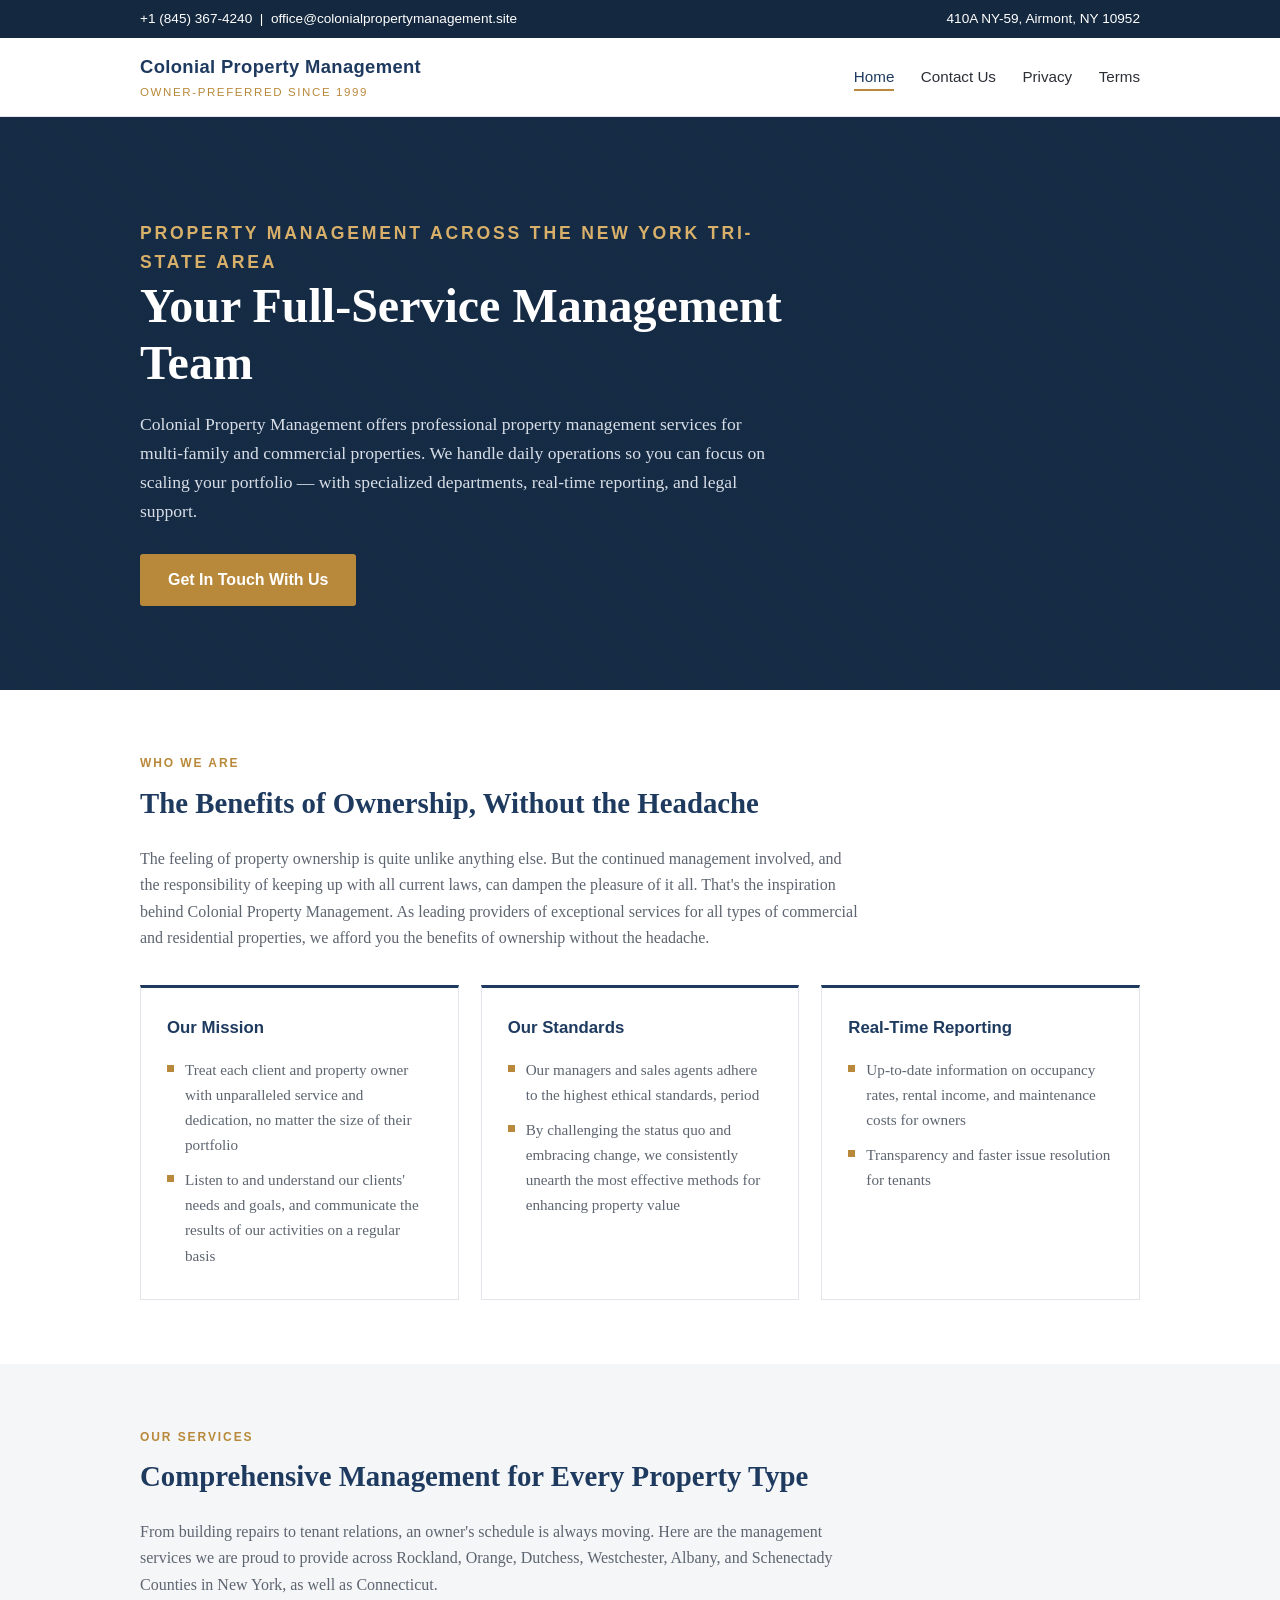
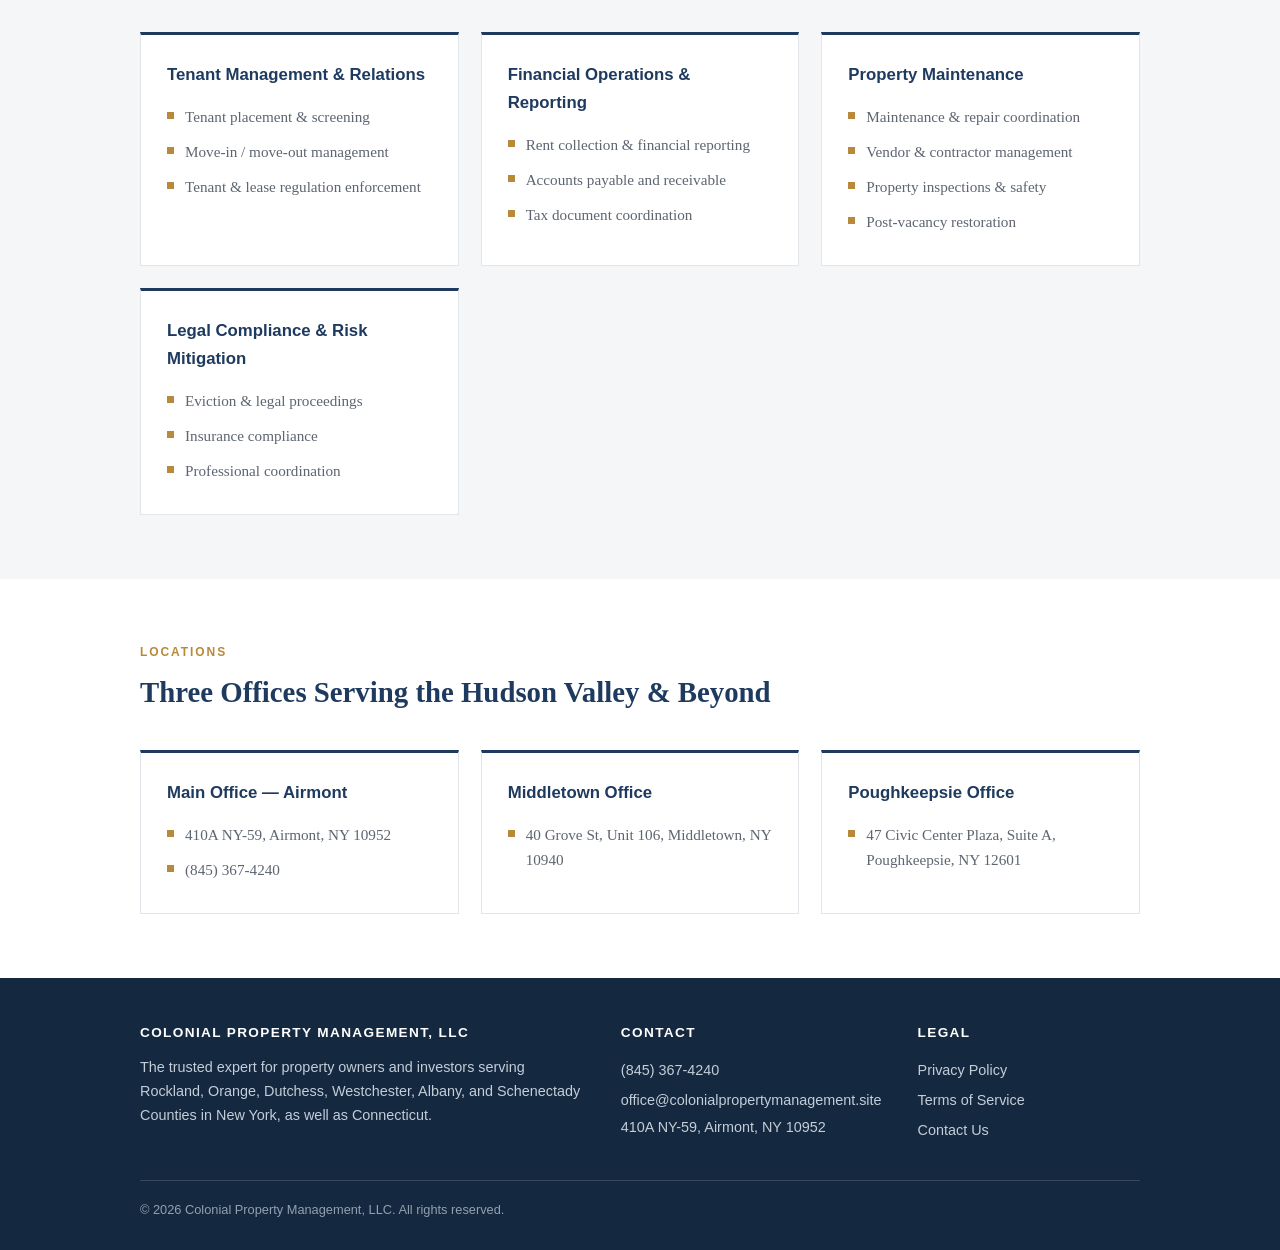
<file: index.html>
<!DOCTYPE html>
<html lang="en">
<head>
<meta charset="UTF-8">
<meta name="viewport" content="width=device-width, initial-scale=1.0">
<title>Colonial Property Management | Property Management in the NY Tri-State Area</title>
<meta name="description" content="Trusted for over 25 years, Colonial Property Management maximizes your property's value with expert care and personalized service across the NY Tri-State Area.">
<link rel="stylesheet" href="style.css">
</head>
<body>

<div class="topbar">
  <div class="wrap">
    <span><a href="tel:8453674240">+1 (845) 367-4240</a> &nbsp;|&nbsp; <a href="mailto:office@colonialpropertymanagement.site">office@colonialpropertymanagement.site</a></span>
    <span>410A NY-59, Airmont, NY 10952</span>
  </div>
</div>

<header class="site">
  <div class="wrap">
    <a class="brand" href="index.html">
      <div class="name">Colonial Property Management</div>
      <div class="tag">Owner-Preferred Since 1999</div>
    </a>
    <nav class="main">
      <a href="index.html" class="active">Home</a>
      <a href="contact.html">Contact Us</a>
      <a href="privacy-policy.html">Privacy</a>
      <a href="terms-of-service.html">Terms</a>
    </nav>
  </div>
</header>

<div class="hero">
  <div class="wrap">
    <p class="eyebrow" style="color:#d9b06a;">Property Management Across the New York Tri-State Area</p>
    <h1>Your Full-Service Management Team</h1>
    <p>Colonial Property Management offers professional property management services for multi-family and commercial properties. We handle daily operations so you can focus on scaling your portfolio &mdash; with specialized departments, real-time reporting, and legal support.</p>
    <a class="cta" href="contact.html">Get In Touch With Us</a>
  </div>
</div>

<section class="block">
  <div class="wrap">
    <p class="eyebrow">Who We Are</p>
    <h2>The Benefits of Ownership, Without the Headache</h2>
    <p class="lede">The feeling of property ownership is quite unlike anything else. But the continued management involved, and the responsibility of keeping up with all current laws, can dampen the pleasure of it all. That's the inspiration behind Colonial Property Management. As leading providers of exceptional services for all types of commercial and residential properties, we afford you the benefits of ownership without the headache.</p>
    <div class="cards">
      <div class="card">
        <h3>Our Mission</h3>
        <ul>
          <li>Treat each client and property owner with unparalleled service and dedication, no matter the size of their portfolio</li>
          <li>Listen to and understand our clients' needs and goals, and communicate the results of our activities on a regular basis</li>
        </ul>
      </div>
      <div class="card">
        <h3>Our Standards</h3>
        <ul>
          <li>Our managers and sales agents adhere to the highest ethical standards, period</li>
          <li>By challenging the status quo and embracing change, we consistently unearth the most effective methods for enhancing property value</li>
        </ul>
      </div>
      <div class="card">
        <h3>Real-Time Reporting</h3>
        <ul>
          <li>Up-to-date information on occupancy rates, rental income, and maintenance costs for owners</li>
          <li>Transparency and faster issue resolution for tenants</li>
        </ul>
      </div>
    </div>
  </div>
</section>

<section class="block alt">
  <div class="wrap">
    <p class="eyebrow">Our Services</p>
    <h2>Comprehensive Management for Every Property Type</h2>
    <p class="lede">From building repairs to tenant relations, an owner's schedule is always moving. Here are the management services we are proud to provide across Rockland, Orange, Dutchess, Westchester, Albany, and Schenectady Counties in New York, as well as Connecticut.</p>
    <div class="cards">
      <div class="card">
        <h3>Tenant Management &amp; Relations</h3>
        <ul>
          <li>Tenant placement &amp; screening</li>
          <li>Move-in / move-out management</li>
          <li>Tenant &amp; lease regulation enforcement</li>
        </ul>
      </div>
      <div class="card">
        <h3>Financial Operations &amp; Reporting</h3>
        <ul>
          <li>Rent collection &amp; financial reporting</li>
          <li>Accounts payable and receivable</li>
          <li>Tax document coordination</li>
        </ul>
      </div>
      <div class="card">
        <h3>Property Maintenance</h3>
        <ul>
          <li>Maintenance &amp; repair coordination</li>
          <li>Vendor &amp; contractor management</li>
          <li>Property inspections &amp; safety</li>
          <li>Post-vacancy restoration</li>
        </ul>
      </div>
      <div class="card">
        <h3>Legal Compliance &amp; Risk Mitigation</h3>
        <ul>
          <li>Eviction &amp; legal proceedings</li>
          <li>Insurance compliance</li>
          <li>Professional coordination</li>
        </ul>
      </div>
    </div>
  </div>
</section>

<section class="block">
  <div class="wrap">
    <p class="eyebrow">Locations</p>
    <h2>Three Offices Serving the Hudson Valley &amp; Beyond</h2>
    <div class="cards">
      <div class="card">
        <h3>Main Office &mdash; Airmont</h3>
        <ul><li>410A NY-59, Airmont, NY 10952</li><li>(845) 367-4240</li></ul>
      </div>
      <div class="card">
        <h3>Middletown Office</h3>
        <ul><li>40 Grove St, Unit 106, Middletown, NY 10940</li></ul>
      </div>
      <div class="card">
        <h3>Poughkeepsie Office</h3>
        <ul><li>47 Civic Center Plaza, Suite A, Poughkeepsie, NY 12601</li></ul>
      </div>
    </div>
  </div>
</section>

<footer class="site">
  <div class="wrap">
    <div class="cols">
      <div>
        <h4>Colonial Property Management, LLC</h4>
        <p>The trusted expert for property owners and investors serving Rockland, Orange, Dutchess, Westchester, Albany, and Schenectady Counties in New York, as well as Connecticut.</p>
      </div>
      <div>
        <h4>Contact</h4>
        <a href="tel:8453674240">(845) 367-4240</a>
        <a href="mailto:office@colonialpropertymanagement.site">office@colonialpropertymanagement.site</a>
        <span>410A NY-59, Airmont, NY 10952</span>
      </div>
      <div>
        <h4>Legal</h4>
        <a href="privacy-policy.html">Privacy Policy</a>
        <a href="terms-of-service.html">Terms of Service</a>
        <a href="contact.html">Contact Us</a>
      </div>
    </div>
    <div class="legalline">&copy; 2026 Colonial Property Management, LLC. All rights reserved.</div>
  </div>
</footer>

</body>
</html>
</file>
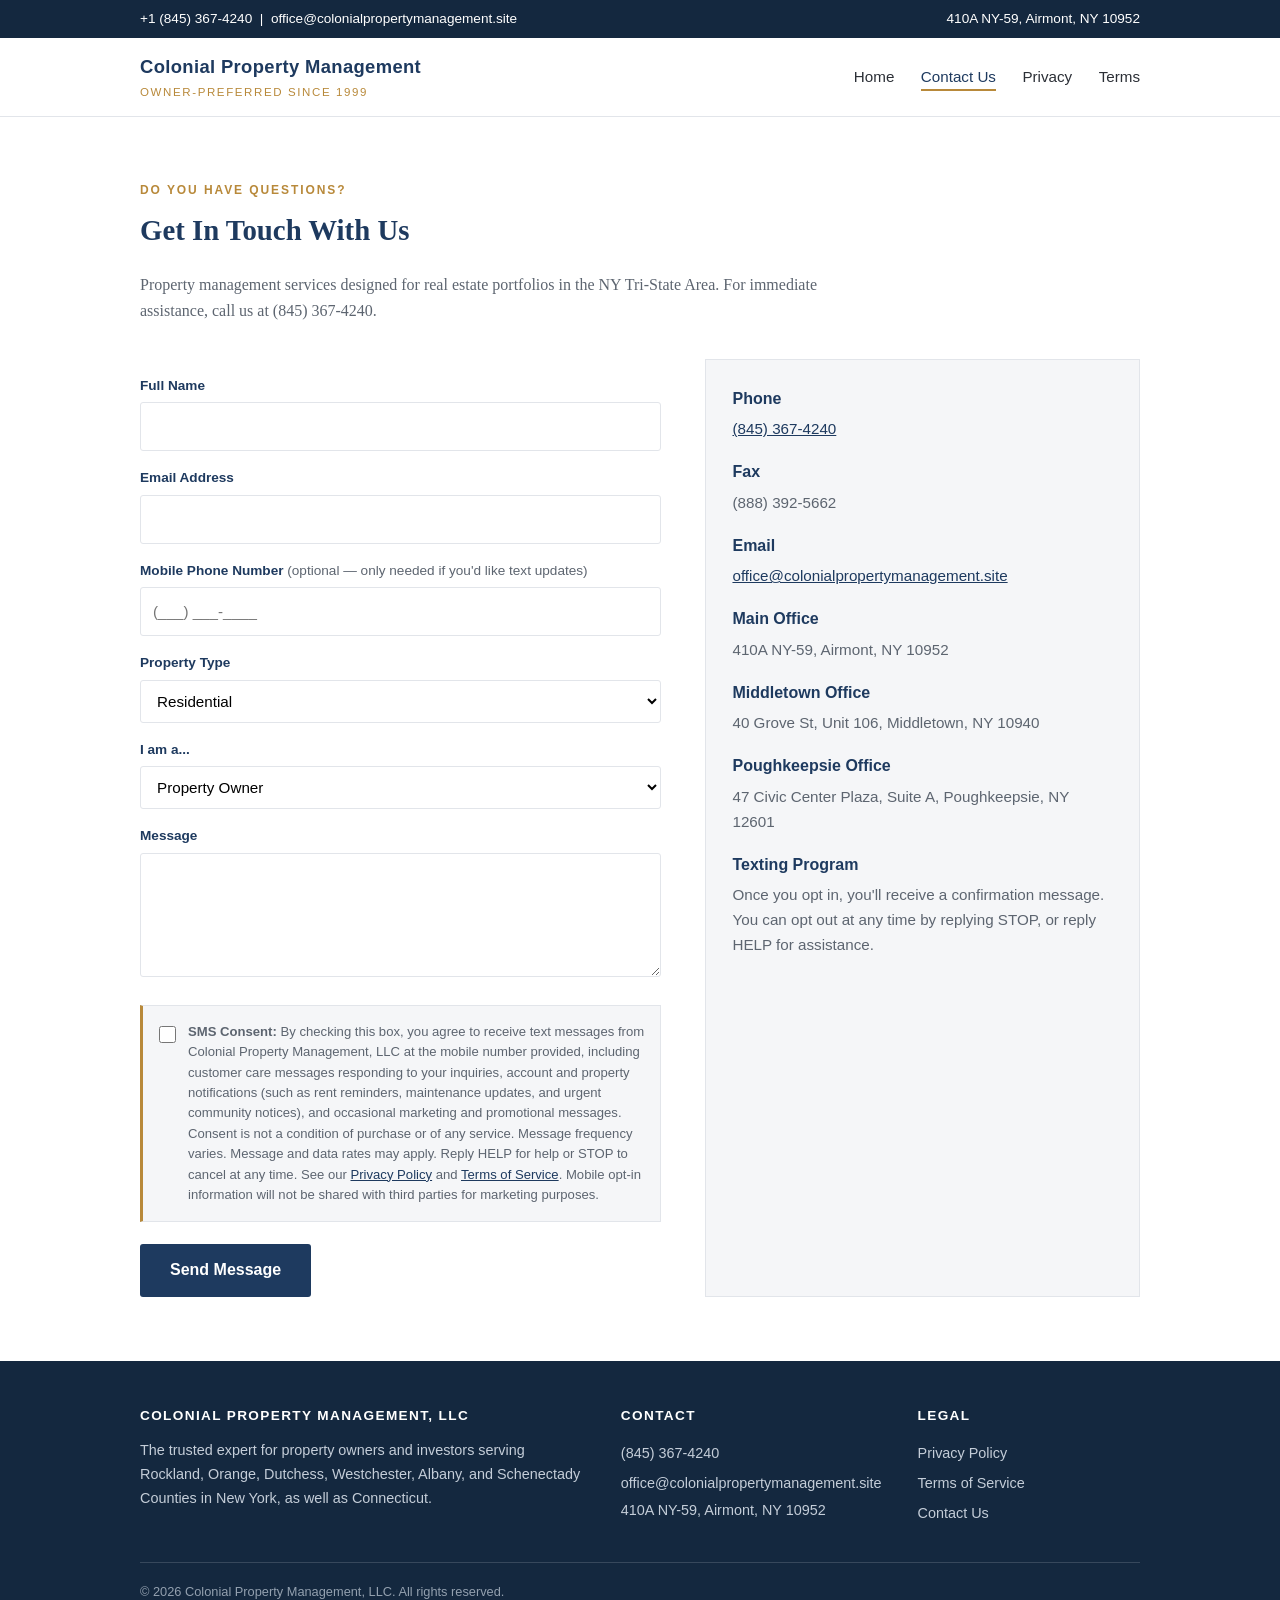
<file: contact.html>
<!DOCTYPE html>
<html lang="en">
<head>
<meta charset="UTF-8">
<meta name="viewport" content="width=device-width, initial-scale=1.0">
<title>Contact Us | Colonial Property Management</title>
<meta name="description" content="Get in touch with Colonial Property Management. Call (845) 367-4240 or send us a message — and sign up for text updates.">
<link rel="stylesheet" href="style.css">
</head>
<body>

<div class="topbar">
  <div class="wrap">
    <span><a href="tel:8453674240">+1 (845) 367-4240</a> &nbsp;|&nbsp; <a href="mailto:office@colonialpropertymanagement.site">office@colonialpropertymanagement.site</a></span>
    <span>410A NY-59, Airmont, NY 10952</span>
  </div>
</div>

<header class="site">
  <div class="wrap">
    <a class="brand" href="index.html">
      <div class="name">Colonial Property Management</div>
      <div class="tag">Owner-Preferred Since 1999</div>
    </a>
    <nav class="main">
      <a href="index.html">Home</a>
      <a href="contact.html" class="active">Contact Us</a>
      <a href="privacy-policy.html">Privacy</a>
      <a href="terms-of-service.html">Terms</a>
    </nav>
  </div>
</header>

<section class="block">
  <div class="wrap">
    <p class="eyebrow">Do You Have Questions?</p>
    <h2>Get In Touch With Us</h2>
    <p class="lede">Property management services designed for real estate portfolios in the NY Tri-State Area. For immediate assistance, call us at (845) 367-4240.</p>

    <div class="contact-grid">
      <form class="optin" action="https://formsubmit.co/office@colonialpropertymanagement.site" method="POST" id="contactForm">
        <input type="hidden" name="_subject" value="New website inquiry — colonialpropertymanagement.site">
        <input type="hidden" name="_captcha" value="true">

        <label class="field" for="name">Full Name</label>
        <input type="text" id="name" name="name" required autocomplete="name">

        <label class="field" for="email">Email Address</label>
        <input type="email" id="email" name="email" required autocomplete="email">

        <label class="field" for="phone">Mobile Phone Number <span class="optional">(optional &mdash; only needed if you'd like text updates)</span></label>
        <input type="tel" id="phone" name="phone" autocomplete="tel" placeholder="(___) ___-____">

        <label class="field" for="ptype">Property Type</label>
        <select id="ptype" name="property_type">
          <option>Residential</option>
          <option>Commercial</option>
          <option>HOA/Community</option>
          <option>Other</option>
        </select>

        <label class="field" for="role">I am a...</label>
        <select id="role" name="role">
          <option>Property Owner</option>
          <option>Property Investor</option>
          <option>Tenant</option>
          <option>Vendor/Contractor</option>
          <option>Real Estate Agent</option>
          <option>Other</option>
        </select>

        <label class="field" for="message">Message</label>
        <textarea id="message" name="message" rows="4"></textarea>

        <div class="consent">
          <input type="checkbox" id="smsConsent" name="sms_consent" value="yes">
          <label for="smsConsent"><strong>SMS Consent:</strong> By checking this box, you agree to receive text messages from Colonial Property Management, LLC at the mobile number provided, including customer care messages responding to your inquiries, account and property notifications (such as rent reminders, maintenance updates, and urgent community notices), and occasional marketing and promotional messages. Consent is not a condition of purchase or of any service. Message frequency varies. Message and data rates may apply. Reply HELP for help or STOP to cancel at any time. See our <a href="privacy-policy.html">Privacy Policy</a> and <a href="terms-of-service.html">Terms of Service</a>. Mobile opt-in information will not be shared with third parties for marketing purposes.</label>
        </div>

        <button type="submit">Send Message</button>
      </form>

      <div class="info-card">
        <h3>Phone</h3>
        <p><a href="tel:8453674240">(845) 367-4240</a></p>
        <h3>Fax</h3>
        <p>(888) 392-5662</p>
        <h3>Email</h3>
        <p><a href="mailto:office@colonialpropertymanagement.site">office@colonialpropertymanagement.site</a></p>
        <h3>Main Office</h3>
        <p>410A NY-59, Airmont, NY 10952</p>
        <h3>Middletown Office</h3>
        <p>40 Grove St, Unit 106, Middletown, NY 10940</p>
        <h3>Poughkeepsie Office</h3>
        <p>47 Civic Center Plaza, Suite A, Poughkeepsie, NY 12601</p>
        <h3>Texting Program</h3>
        <p>Once you opt in, you'll receive a confirmation message. You can opt out at any time by replying STOP, or reply HELP for assistance.</p>
      </div>
    </div>
  </div>
</section>

<footer class="site">
  <div class="wrap">
    <div class="cols">
      <div>
        <h4>Colonial Property Management, LLC</h4>
        <p>The trusted expert for property owners and investors serving Rockland, Orange, Dutchess, Westchester, Albany, and Schenectady Counties in New York, as well as Connecticut.</p>
      </div>
      <div>
        <h4>Contact</h4>
        <a href="tel:8453674240">(845) 367-4240</a>
        <a href="mailto:office@colonialpropertymanagement.site">office@colonialpropertymanagement.site</a>
        <span>410A NY-59, Airmont, NY 10952</span>
      </div>
      <div>
        <h4>Legal</h4>
        <a href="privacy-policy.html">Privacy Policy</a>
        <a href="terms-of-service.html">Terms of Service</a>
        <a href="contact.html">Contact Us</a>
      </div>
    </div>
    <div class="legalline">&copy; 2026 Colonial Property Management, LLC. All rights reserved.</div>
  </div>
</footer>

<script>
// If a phone number is entered, SMS consent must be an explicit choice:
// the checkbox stays unchecked by default and becomes required only when a phone number is provided.
(function () {
  var form = document.getElementById('contactForm');
  var phone = document.getElementById('phone');
  var consent = document.getElementById('smsConsent');
  form.addEventListener('submit', function (e) {
    if (phone.value.trim() !== '' && !consent.checked) {
      e.preventDefault();
      alert('To receive text messages, please check the SMS consent box. If you prefer not to receive texts, simply leave the phone number field blank.');
    }
  });
})();
</script>

</body>
</html>
</file>
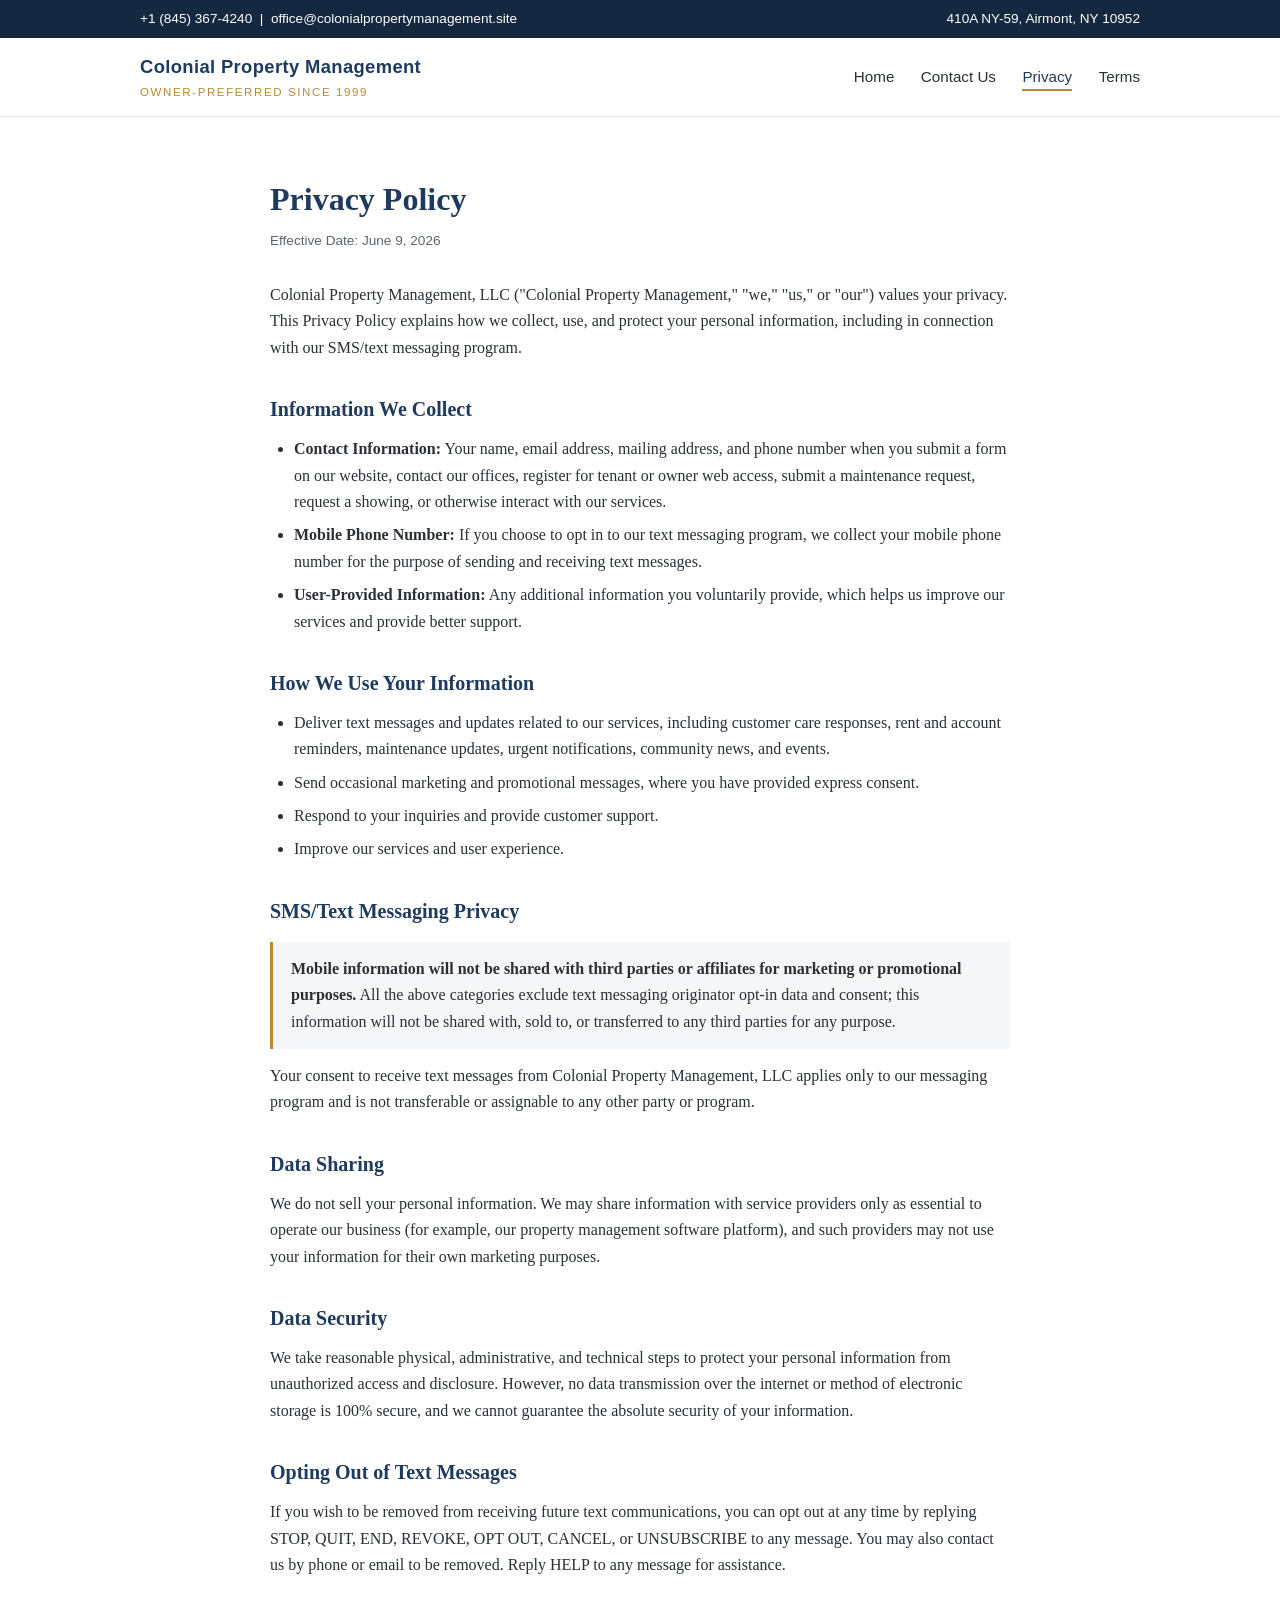
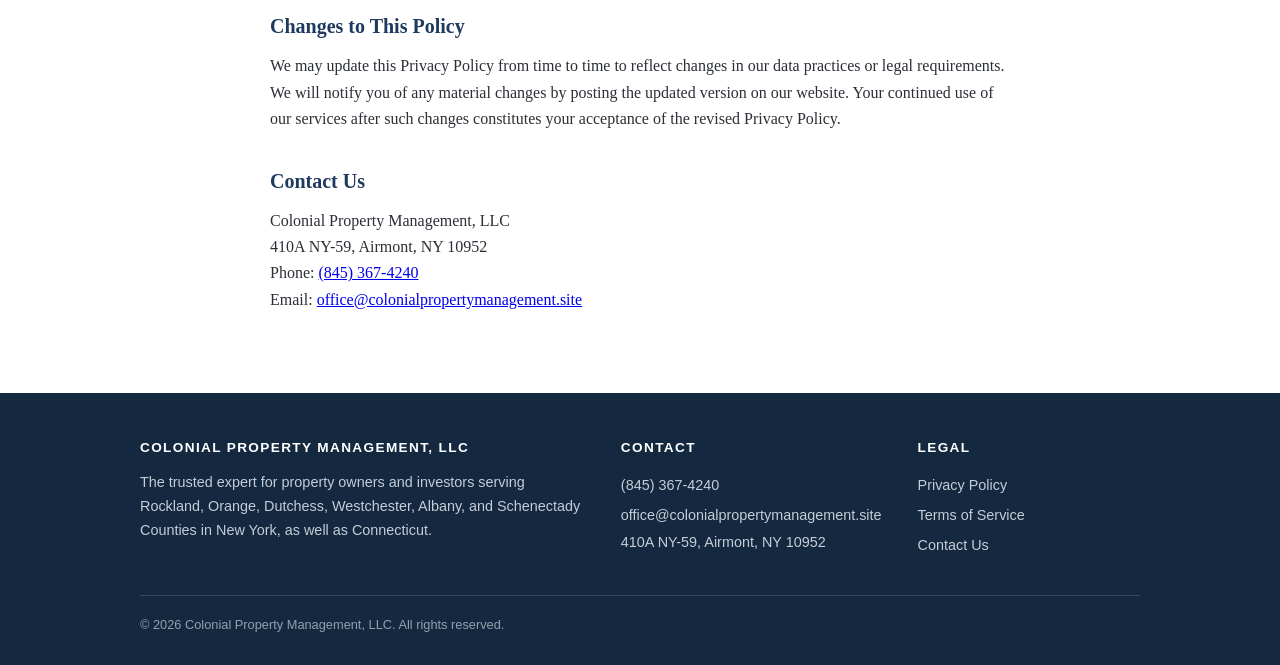
<file: privacy-policy.html>
<!DOCTYPE html>
<html lang="en">
<head>
<meta charset="UTF-8">
<meta name="viewport" content="width=device-width, initial-scale=1.0">
<title>Privacy Policy | Colonial Property Management</title>
<meta name="description" content="Privacy Policy for Colonial Property Management, LLC, including our SMS/text messaging data practices.">
<link rel="stylesheet" href="style.css">
</head>
<body>

<div class="topbar">
  <div class="wrap">
    <span><a href="tel:8453674240">+1 (845) 367-4240</a> &nbsp;|&nbsp; <a href="mailto:office@colonialpropertymanagement.site">office@colonialpropertymanagement.site</a></span>
    <span>410A NY-59, Airmont, NY 10952</span>
  </div>
</div>

<header class="site">
  <div class="wrap">
    <a class="brand" href="index.html">
      <div class="name">Colonial Property Management</div>
      <div class="tag">Owner-Preferred Since 1999</div>
    </a>
    <nav class="main">
      <a href="index.html">Home</a>
      <a href="contact.html">Contact Us</a>
      <a href="privacy-policy.html" class="active">Privacy</a>
      <a href="terms-of-service.html">Terms</a>
    </nav>
  </div>
</header>

<main class="legal">
  <h1>Privacy Policy</h1>
  <p class="date">Effective Date: June 9, 2026</p>

  <p>Colonial Property Management, LLC ("Colonial Property Management," "we," "us," or "our") values your privacy. This Privacy Policy explains how we collect, use, and protect your personal information, including in connection with our SMS/text messaging program.</p>

  <h2>Information We Collect</h2>
  <ul>
    <li><strong>Contact Information:</strong> Your name, email address, mailing address, and phone number when you submit a form on our website, contact our offices, register for tenant or owner web access, submit a maintenance request, request a showing, or otherwise interact with our services.</li>
    <li><strong>Mobile Phone Number:</strong> If you choose to opt in to our text messaging program, we collect your mobile phone number for the purpose of sending and receiving text messages.</li>
    <li><strong>User-Provided Information:</strong> Any additional information you voluntarily provide, which helps us improve our services and provide better support.</li>
  </ul>

  <h2>How We Use Your Information</h2>
  <ul>
    <li>Deliver text messages and updates related to our services, including customer care responses, rent and account reminders, maintenance updates, urgent notifications, community news, and events.</li>
    <li>Send occasional marketing and promotional messages, where you have provided express consent.</li>
    <li>Respond to your inquiries and provide customer support.</li>
    <li>Improve our services and user experience.</li>
  </ul>

  <h2>SMS/Text Messaging Privacy</h2>
  <div class="highlight">
    <p><strong>Mobile information will not be shared with third parties or affiliates for marketing or promotional purposes.</strong> All the above categories exclude text messaging originator opt-in data and consent; this information will not be shared with, sold to, or transferred to any third parties for any purpose.</p>
  </div>
  <p>Your consent to receive text messages from Colonial Property Management, LLC applies only to our messaging program and is not transferable or assignable to any other party or program.</p>

  <h2>Data Sharing</h2>
  <p>We do not sell your personal information. We may share information with service providers only as essential to operate our business (for example, our property management software platform), and such providers may not use your information for their own marketing purposes.</p>

  <h2>Data Security</h2>
  <p>We take reasonable physical, administrative, and technical steps to protect your personal information from unauthorized access and disclosure. However, no data transmission over the internet or method of electronic storage is 100% secure, and we cannot guarantee the absolute security of your information.</p>

  <h2>Opting Out of Text Messages</h2>
  <p>If you wish to be removed from receiving future text communications, you can opt out at any time by replying STOP, QUIT, END, REVOKE, OPT OUT, CANCEL, or UNSUBSCRIBE to any message. You may also contact us by phone or email to be removed. Reply HELP to any message for assistance.</p>

  <h2>Changes to This Policy</h2>
  <p>We may update this Privacy Policy from time to time to reflect changes in our data practices or legal requirements. We will notify you of any material changes by posting the updated version on our website. Your continued use of our services after such changes constitutes your acceptance of the revised Privacy Policy.</p>

  <h2>Contact Us</h2>
  <p>Colonial Property Management, LLC<br>
  410A NY-59, Airmont, NY 10952<br>
  Phone: <a href="tel:8453674240">(845) 367-4240</a><br>
  Email: <a href="mailto:office@colonialpropertymanagement.site">office@colonialpropertymanagement.site</a></p>
</main>

<footer class="site">
  <div class="wrap">
    <div class="cols">
      <div>
        <h4>Colonial Property Management, LLC</h4>
        <p>The trusted expert for property owners and investors serving Rockland, Orange, Dutchess, Westchester, Albany, and Schenectady Counties in New York, as well as Connecticut.</p>
      </div>
      <div>
        <h4>Contact</h4>
        <a href="tel:8453674240">(845) 367-4240</a>
        <a href="mailto:office@colonialpropertymanagement.site">office@colonialpropertymanagement.site</a>
        <span>410A NY-59, Airmont, NY 10952</span>
      </div>
      <div>
        <h4>Legal</h4>
        <a href="privacy-policy.html">Privacy Policy</a>
        <a href="terms-of-service.html">Terms of Service</a>
        <a href="contact.html">Contact Us</a>
      </div>
    </div>
    <div class="legalline">&copy; 2026 Colonial Property Management, LLC. All rights reserved.</div>
  </div>
</footer>

</body>
</html>
</file>
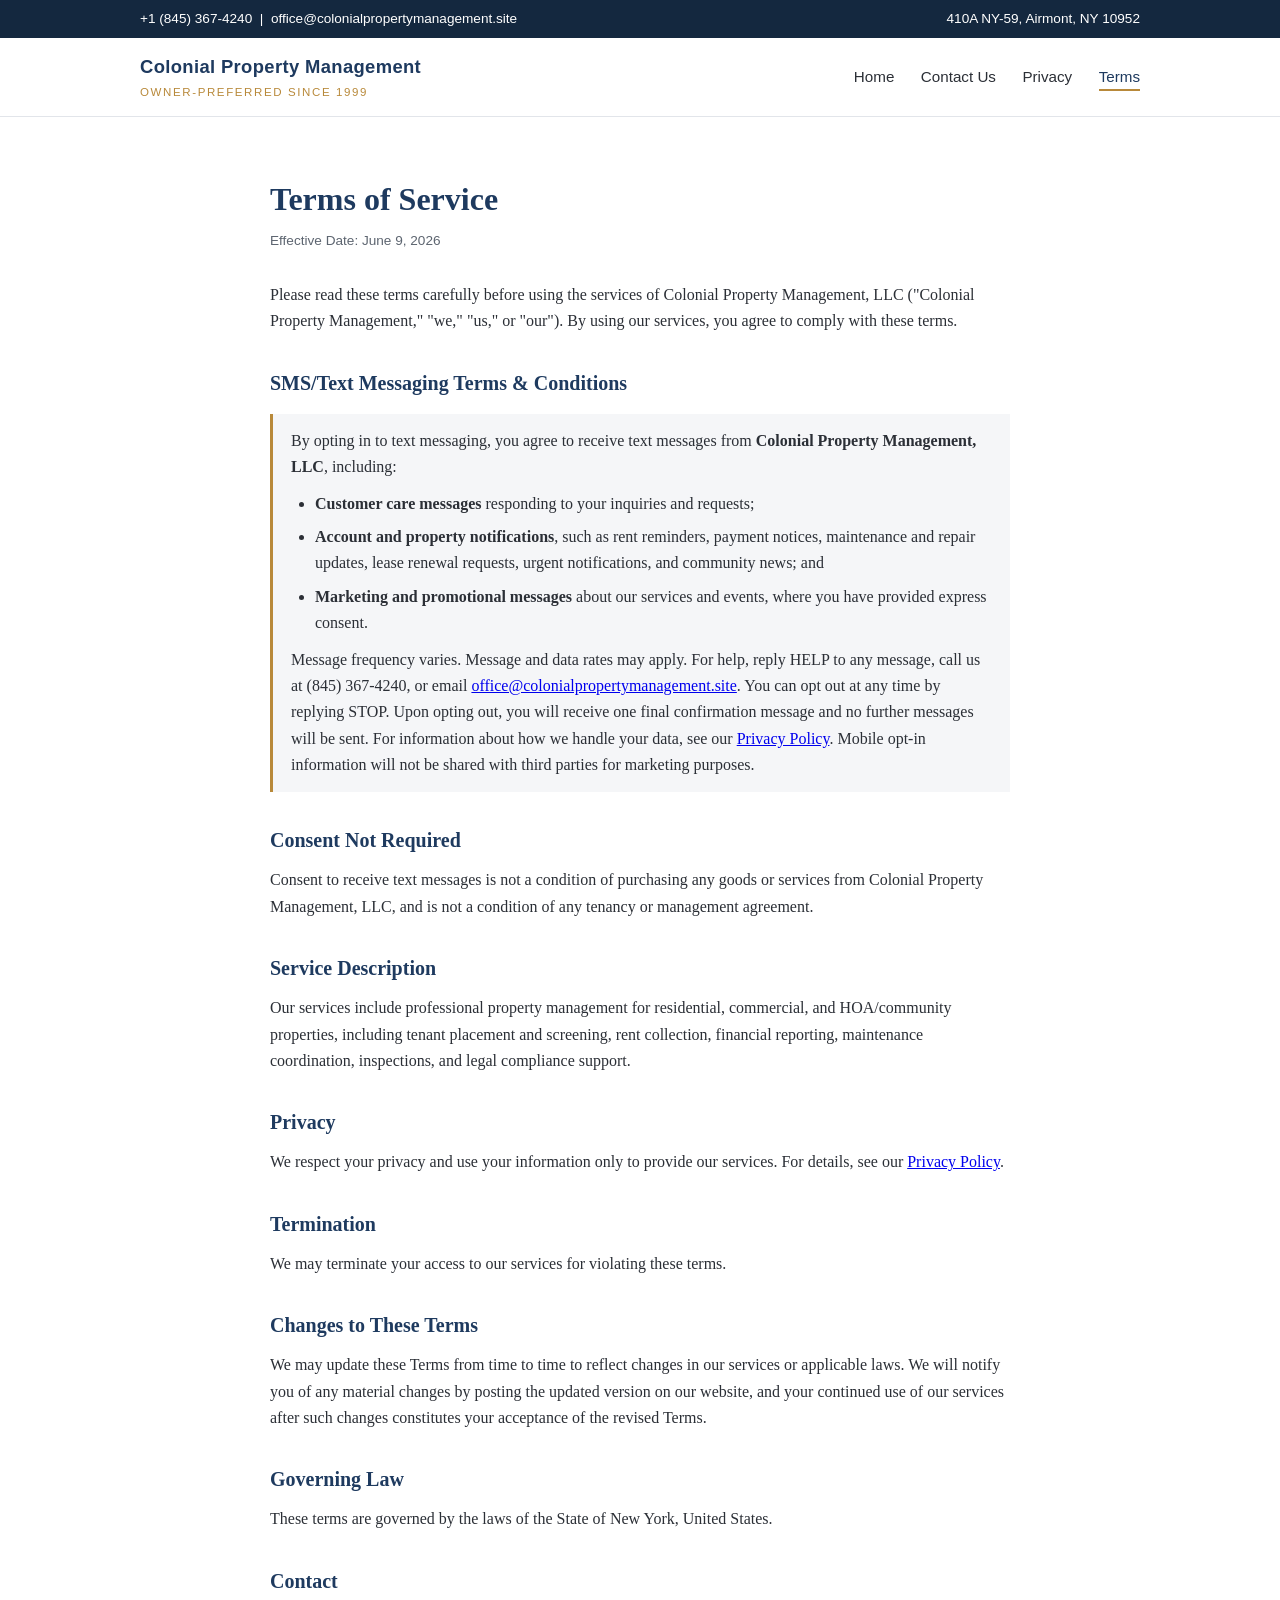
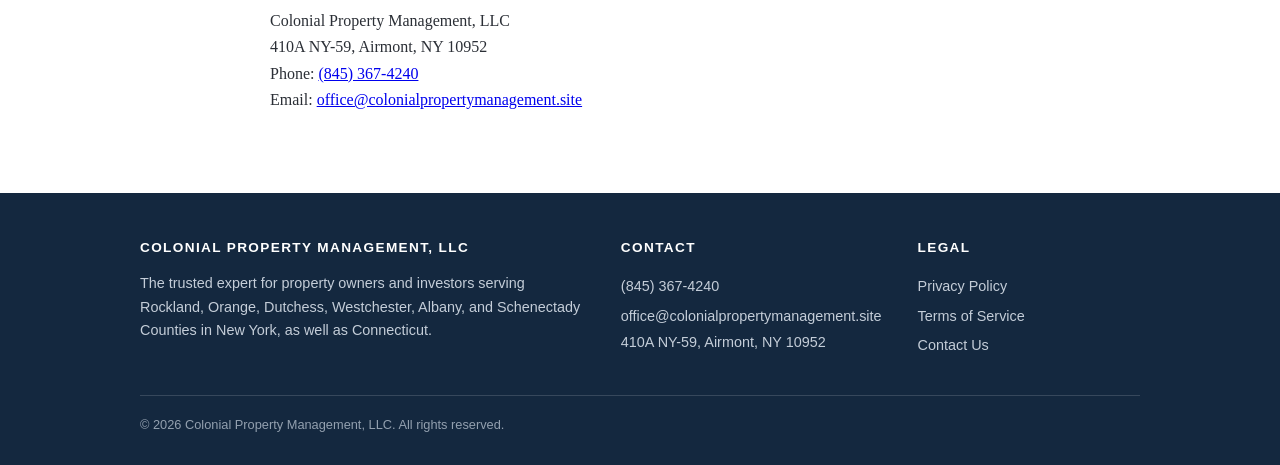
<file: terms-of-service.html>
<!DOCTYPE html>
<html lang="en">
<head>
<meta charset="UTF-8">
<meta name="viewport" content="width=device-width, initial-scale=1.0">
<title>Terms of Service | Colonial Property Management</title>
<meta name="description" content="Terms of Service for Colonial Property Management, LLC, including our SMS/text messaging program terms.">
<link rel="stylesheet" href="style.css">
</head>
<body>

<div class="topbar">
  <div class="wrap">
    <span><a href="tel:8453674240">+1 (845) 367-4240</a> &nbsp;|&nbsp; <a href="mailto:office@colonialpropertymanagement.site">office@colonialpropertymanagement.site</a></span>
    <span>410A NY-59, Airmont, NY 10952</span>
  </div>
</div>

<header class="site">
  <div class="wrap">
    <a class="brand" href="index.html">
      <div class="name">Colonial Property Management</div>
      <div class="tag">Owner-Preferred Since 1999</div>
    </a>
    <nav class="main">
      <a href="index.html">Home</a>
      <a href="contact.html">Contact Us</a>
      <a href="privacy-policy.html">Privacy</a>
      <a href="terms-of-service.html" class="active">Terms</a>
    </nav>
  </div>
</header>

<main class="legal">
  <h1>Terms of Service</h1>
  <p class="date">Effective Date: June 9, 2026</p>

  <p>Please read these terms carefully before using the services of Colonial Property Management, LLC ("Colonial Property Management," "we," "us," or "our"). By using our services, you agree to comply with these terms.</p>

  <h2>SMS/Text Messaging Terms &amp; Conditions</h2>
  <div class="highlight">
    <p>By opting in to text messaging, you agree to receive text messages from <strong>Colonial Property Management, LLC</strong>, including:</p>
    <ul>
      <li><strong>Customer care messages</strong> responding to your inquiries and requests;</li>
      <li><strong>Account and property notifications</strong>, such as rent reminders, payment notices, maintenance and repair updates, lease renewal requests, urgent notifications, and community news; and</li>
      <li><strong>Marketing and promotional messages</strong> about our services and events, where you have provided express consent.</li>
    </ul>
    <p>Message frequency varies. Message and data rates may apply. For help, reply HELP to any message, call us at (845) 367-4240, or email <a href="mailto:office@colonialpropertymanagement.site">office@colonialpropertymanagement.site</a>. You can opt out at any time by replying STOP. Upon opting out, you will receive one final confirmation message and no further messages will be sent. For information about how we handle your data, see our <a href="privacy-policy.html">Privacy Policy</a>. Mobile opt-in information will not be shared with third parties for marketing purposes.</p>
  </div>

  <h2>Consent Not Required</h2>
  <p>Consent to receive text messages is not a condition of purchasing any goods or services from Colonial Property Management, LLC, and is not a condition of any tenancy or management agreement.</p>

  <h2>Service Description</h2>
  <p>Our services include professional property management for residential, commercial, and HOA/community properties, including tenant placement and screening, rent collection, financial reporting, maintenance coordination, inspections, and legal compliance support.</p>

  <h2>Privacy</h2>
  <p>We respect your privacy and use your information only to provide our services. For details, see our <a href="privacy-policy.html">Privacy Policy</a>.</p>

  <h2>Termination</h2>
  <p>We may terminate your access to our services for violating these terms.</p>

  <h2>Changes to These Terms</h2>
  <p>We may update these Terms from time to time to reflect changes in our services or applicable laws. We will notify you of any material changes by posting the updated version on our website, and your continued use of our services after such changes constitutes your acceptance of the revised Terms.</p>

  <h2>Governing Law</h2>
  <p>These terms are governed by the laws of the State of New York, United States.</p>

  <h2>Contact</h2>
  <p>Colonial Property Management, LLC<br>
  410A NY-59, Airmont, NY 10952<br>
  Phone: <a href="tel:8453674240">(845) 367-4240</a><br>
  Email: <a href="mailto:office@colonialpropertymanagement.site">office@colonialpropertymanagement.site</a></p>
</main>

<footer class="site">
  <div class="wrap">
    <div class="cols">
      <div>
        <h4>Colonial Property Management, LLC</h4>
        <p>The trusted expert for property owners and investors serving Rockland, Orange, Dutchess, Westchester, Albany, and Schenectady Counties in New York, as well as Connecticut.</p>
      </div>
      <div>
        <h4>Contact</h4>
        <a href="tel:8453674240">(845) 367-4240</a>
        <a href="mailto:office@colonialpropertymanagement.site">office@colonialpropertymanagement.site</a>
        <span>410A NY-59, Airmont, NY 10952</span>
      </div>
      <div>
        <h4>Legal</h4>
        <a href="privacy-policy.html">Privacy Policy</a>
        <a href="terms-of-service.html">Terms of Service</a>
        <a href="contact.html">Contact Us</a>
      </div>
    </div>
    <div class="legalline">&copy; 2026 Colonial Property Management, LLC. All rights reserved.</div>
  </div>
</footer>

</body>
</html>
</file>
<file: style.css>
:root {
  --navy: #1e3a5f;
  --navy-dark: #14283f;
  --gold: #b8893a;
  --ink: #2b2f36;
  --muted: #5d6570;
  --paper: #ffffff;
  --wash: #f5f6f8;
  --line: #e2e5ea;
}

* { margin: 0; padding: 0; box-sizing: border-box; }

body {
  font-family: Georgia, 'Times New Roman', serif;
  color: var(--ink);
  background: var(--paper);
  line-height: 1.65;
}

.sans { font-family: 'Helvetica Neue', Arial, sans-serif; }

/* ---------- Header ---------- */
.topbar {
  background: var(--navy-dark);
  color: #fff;
  font-family: 'Helvetica Neue', Arial, sans-serif;
  font-size: 0.85rem;
  padding: 8px 0;
}
.topbar .wrap { display: flex; flex-wrap: wrap; gap: 18px; justify-content: space-between; }
.topbar a { color: #fff; text-decoration: none; }
.topbar a:hover { text-decoration: underline; }

header.site {
  background: var(--paper);
  border-bottom: 1px solid var(--line);
  position: sticky;
  top: 0;
  z-index: 10;
}
header.site .wrap {
  display: flex;
  align-items: center;
  justify-content: space-between;
  padding-top: 14px;
  padding-bottom: 14px;
}
.brand { font-family: 'Helvetica Neue', Arial, sans-serif; text-decoration: none; color: var(--navy); }
.brand .name { font-size: 1.15rem; font-weight: 700; letter-spacing: 0.02em; }
.brand .tag { font-size: 0.72rem; text-transform: uppercase; letter-spacing: 0.14em; color: var(--gold); }

nav.main { font-family: 'Helvetica Neue', Arial, sans-serif; }
nav.main a {
  color: var(--ink);
  text-decoration: none;
  margin-left: 22px;
  font-size: 0.95rem;
  padding-bottom: 4px;
}
nav.main a:hover, nav.main a.active { color: var(--navy); border-bottom: 2px solid var(--gold); }

.wrap { max-width: 1040px; margin: 0 auto; padding-left: 20px; padding-right: 20px; }

/* ---------- Hero ---------- */
.hero {
  background: linear-gradient(rgba(20, 40, 63, 0.82), rgba(20, 40, 63, 0.82)),
    repeating-linear-gradient(45deg, #1e3a5f 0 14px, #1c3759 14px 28px);
  color: #fff;
  padding: 84px 0;
}
.hero h1 { font-size: clamp(1.9rem, 4.5vw, 3rem); line-height: 1.2; max-width: 740px; }
.hero p { margin-top: 18px; max-width: 640px; font-size: 1.1rem; color: #d8dee7; }
.hero .cta {
  display: inline-block;
  margin-top: 28px;
  background: var(--gold);
  color: #fff;
  text-decoration: none;
  font-family: 'Helvetica Neue', Arial, sans-serif;
  font-weight: 600;
  padding: 13px 28px;
  border-radius: 3px;
}
.hero .cta:hover { background: #a2782f; }

/* ---------- Sections ---------- */
section.block { padding: 64px 0; }
section.block.alt { background: var(--wash); }
.eyebrow {
  font-family: 'Helvetica Neue', Arial, sans-serif;
  text-transform: uppercase;
  letter-spacing: 0.16em;
  font-size: 0.75rem;
  color: var(--gold);
  font-weight: 700;
}
section.block h2 { font-size: 1.8rem; color: var(--navy); margin: 6px 0 18px; }
section.block p.lede { max-width: 720px; color: var(--muted); }

.cards { display: grid; grid-template-columns: repeat(auto-fit, minmax(260px, 1fr)); gap: 22px; margin-top: 34px; }
.card {
  background: var(--paper);
  border: 1px solid var(--line);
  border-top: 3px solid var(--navy);
  padding: 26px;
}
.card h3 { font-family: 'Helvetica Neue', Arial, sans-serif; color: var(--navy); font-size: 1.05rem; margin-bottom: 10px; }
.card ul { list-style: none; }
.card li { padding: 5px 0 5px 18px; position: relative; font-size: 0.95rem; color: var(--muted); }
.card li::before { content: ''; position: absolute; left: 0; top: 13px; width: 7px; height: 7px; background: var(--gold); }

/* ---------- Contact / form ---------- */
.contact-grid { display: grid; grid-template-columns: 1.2fr 1fr; gap: 44px; margin-top: 34px; }
@media (max-width: 800px) { .contact-grid { grid-template-columns: 1fr; } }

form.optin { font-family: 'Helvetica Neue', Arial, sans-serif; }
form.optin label.field { display: block; font-size: 0.85rem; font-weight: 600; color: var(--navy); margin: 16px 0 5px; }
form.optin .optional { font-weight: 400; color: var(--muted); }
form.optin input[type="text"],
form.optin input[type="email"],
form.optin input[type="tel"],
form.optin select,
form.optin textarea {
  width: 100%;
  padding: 11px 12px;
  border: 1px solid var(--line);
  border-radius: 3px;
  font: inherit;
  font-size: 0.95rem;
  background: #fff;
}
form.optin input:focus, form.optin select:focus, form.optin textarea:focus {
  outline: 2px solid var(--navy);
  outline-offset: 1px;
}

.consent {
  margin-top: 20px;
  background: var(--wash);
  border: 1px solid var(--line);
  border-left: 3px solid var(--gold);
  padding: 16px;
  display: flex;
  gap: 12px;
  align-items: flex-start;
}
.consent input[type="checkbox"] { margin-top: 4px; width: 17px; height: 17px; flex-shrink: 0; }
.consent label { font-size: 0.82rem; color: var(--muted); line-height: 1.55; }
.consent a { color: var(--navy); }

form.optin button {
  margin-top: 22px;
  background: var(--navy);
  color: #fff;
  border: 0;
  font: inherit;
  font-weight: 600;
  font-size: 1rem;
  padding: 13px 30px;
  border-radius: 3px;
  cursor: pointer;
}
form.optin button:hover { background: var(--navy-dark); }

.info-card { background: var(--wash); border: 1px solid var(--line); padding: 26px; font-family: 'Helvetica Neue', Arial, sans-serif; }
.info-card h3 { color: var(--navy); font-size: 1rem; margin: 18px 0 4px; }
.info-card h3:first-child { margin-top: 0; }
.info-card p { font-size: 0.95rem; color: var(--muted); }
.info-card a { color: var(--navy); }

/* ---------- Legal pages ---------- */
.legal { max-width: 780px; margin: 0 auto; padding: 56px 20px 80px; }
.legal h1 { color: var(--navy); font-size: 2rem; margin-bottom: 4px; }
.legal .date { font-family: 'Helvetica Neue', Arial, sans-serif; font-size: 0.85rem; color: var(--muted); margin-bottom: 30px; }
.legal h2 { color: var(--navy); font-size: 1.25rem; margin: 32px 0 10px; }
.legal p, .legal li { color: var(--ink); font-size: 1rem; }
.legal ul { margin: 10px 0 10px 24px; }
.legal li { margin-bottom: 7px; }
.legal .highlight {
  background: var(--wash);
  border-left: 3px solid var(--gold);
  padding: 14px 18px;
  margin: 14px 0;
}

/* ---------- Footer ---------- */
footer.site {
  background: var(--navy-dark);
  color: #c4cdd8;
  padding: 44px 0 30px;
  font-family: 'Helvetica Neue', Arial, sans-serif;
  font-size: 0.9rem;
}
footer.site .cols { display: grid; grid-template-columns: 2fr 1fr 1fr; gap: 36px; }
@media (max-width: 700px) { footer.site .cols { grid-template-columns: 1fr; } }
footer.site h4 { color: #fff; font-size: 0.85rem; text-transform: uppercase; letter-spacing: 0.1em; margin-bottom: 12px; }
footer.site a { color: #c4cdd8; text-decoration: none; display: block; padding: 3px 0; }
footer.site a:hover { color: #fff; text-decoration: underline; }
footer.site .legalline {
  border-top: 1px solid rgba(255, 255, 255, 0.15);
  margin-top: 34px;
  padding-top: 18px;
  font-size: 0.8rem;
  color: #93a0af;
}

@media (max-width: 640px) {
  nav.main a { margin-left: 14px; font-size: 0.88rem; }
  .hero { padding: 56px 0; }
}
@media (prefers-reduced-motion: reduce) {
  * { transition: none !important; }
}
</file>
